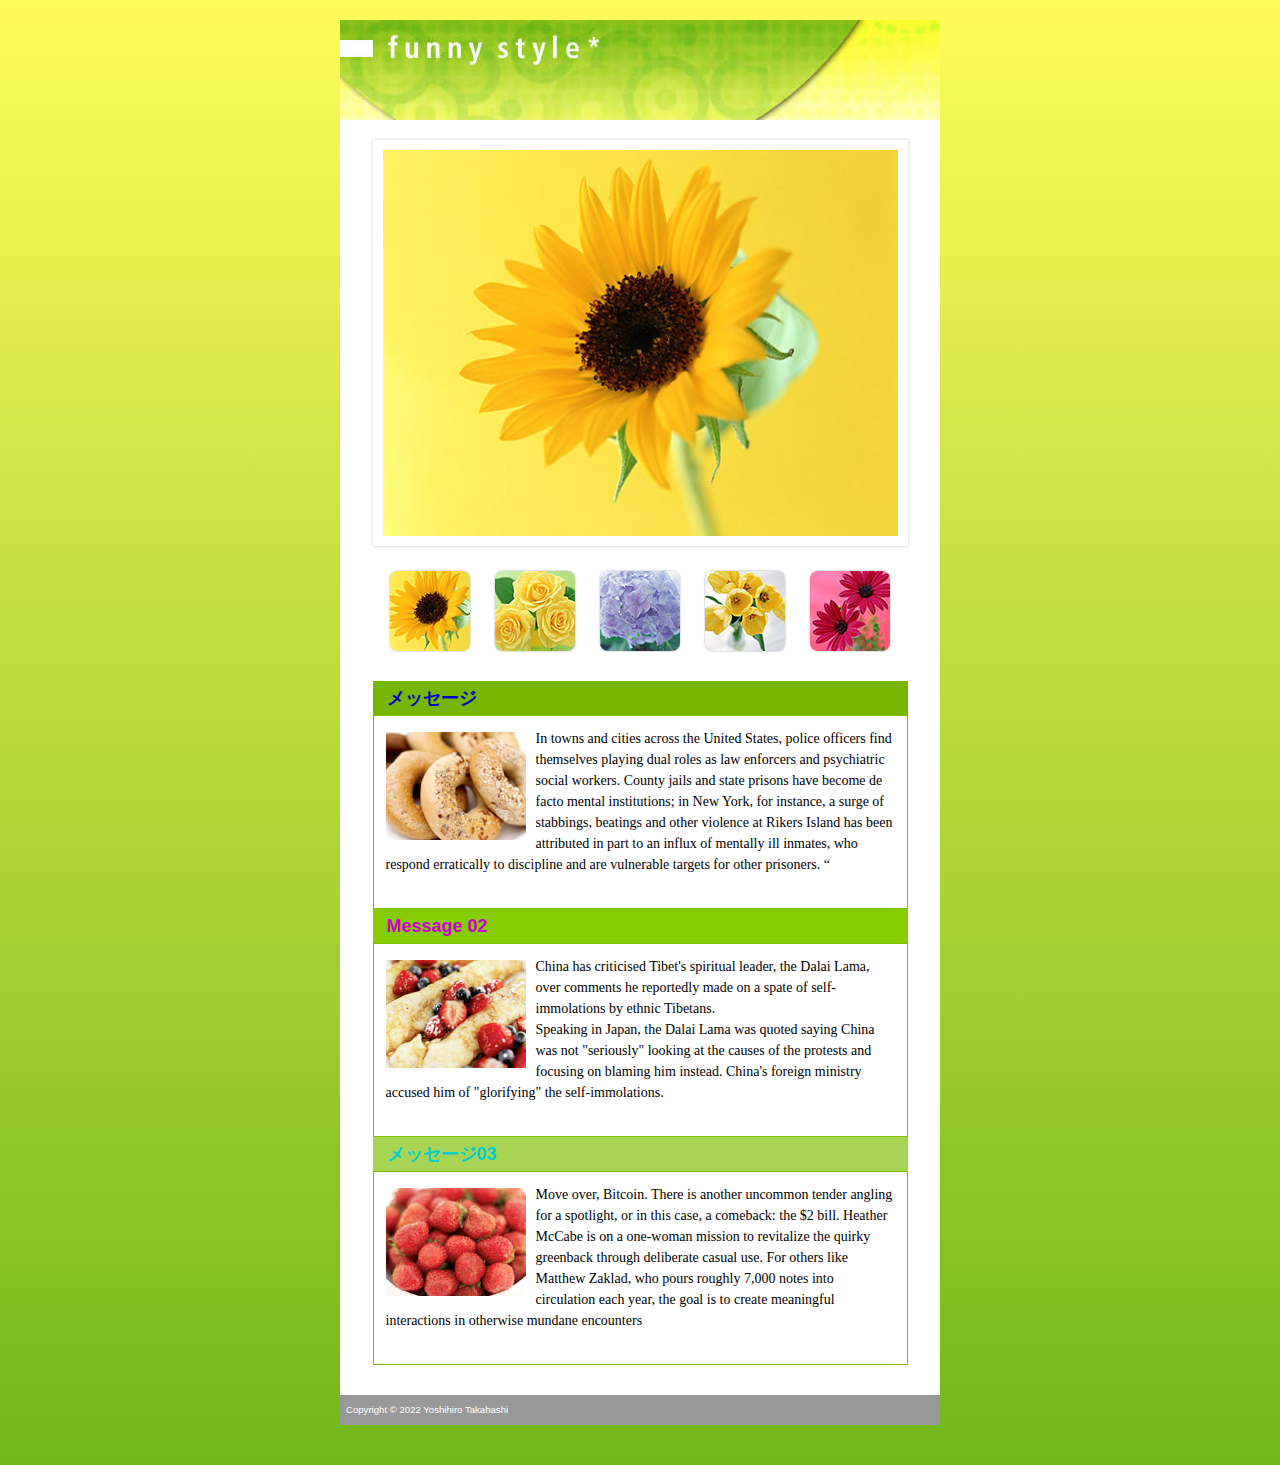
<file: index.html>
<!DOCTYPE html>
<html lang="ja">
  <head>
    <meta charset="UTF-8" />
    <meta http-equiv="X-UA-Compatible" content="IE=edge" />
    <meta name="viewport" content="width=device-width, initial-scale=1.0" />
    <link rel="stylesheet" href="css/reset.min.css" />
    <link
      rel="stylesheet"
      href="https://use.fontawesome.com/releases/v5.13.0/css/all.css"
      integrity="sha384-Bfad6CLCknfcloXFOyFnlgtENryhrpZCe29RTifKEixXQZ38WheV+i/6YWSzkz3V"
      crossorigin="anonymous"
    />
    <link rel="stylesheet" href="css/style.css" />
    <title>funny style</title>
  </head>

  <body>
    <div class="container">
      <header>
        <h1><img src="images/header.jpg" alt="funny style" /></h1>
      </header>
      <main>
        <section>
          <div class="imgArea">
            <ul>
              <li class="imgArea-img01">
                <img src="images/img_001.jpg" alt="花の写真01" />
              </li>
              <li class="imgArea-img02">
                <img src="images/img_002.jpg" alt="花の写真02" />
              </li>
              <li class="imgArea-img03">
                <img src="images/img_003.jpg" alt="花の写真03" />
              </li>
              <li class="imgArea-img04">
                <img src="images/img_004.jpg" alt="花の写真04" />
              </li>
              <li class="imgArea-img05">
                <img src="images/img_005.jpg" alt="花の写真05" />
              </li>
            </ul>
            <div id="prev"><i class="fas fa-chevron-left"></i></div>
            <div id="next"><i class="fas fa-chevron-right"></i></div>
          </div>
          <nav>
            <ul>
              <li><img src="images/img_001s.jpg" alt="花01" /></li>
              <li><img src="images/img_002s.jpg" alt="花02" /></li>
              <li><img src="images/img_003s.jpg" alt="花03" /></li>
              <li><img src="images/img_004s.jpg" alt="花04" /></li>
              <li><img src="images/img_005s.jpg" alt="花05" /></li>
            </ul>
          </nav>
        </section>
        <article>
          <section class="message-area">
            <h1 class="message-title">Message 01</h1>
            <p class="message-contents">
              <img src="images/photo01_thum.jpg" alt="Photo01" />In towns and cities across the
              United States, police officers find themselves playing dual roles as law enforcers and
              psychiatric social workers. County jails and state prisons have become de facto mental
              institutions; in New York, for instance, a surge of stabbings, beatings and other
              violence at Rikers Island has been attributed in part to an influx of mentally ill
              inmates, who respond erratically to discipline and are vulnerable targets for other
              prisoners. “
            </p>
          </section>
          <section class="message-area">
            <h1 class="message-title">Message 02</h1>
            <p class="message-contents">
              <img src="images/photo02_thum.jpg" alt="Photo02" />China has criticised Tibet's
              spiritual leader, the Dalai Lama, over comments he reportedly made on a spate of
              self-immolations by ethnic Tibetans.<br />
              Speaking in Japan, the Dalai Lama was quoted saying China was not "seriously" looking
              at the causes of the protests and focusing on blaming him instead. China's foreign
              ministry accused him of "glorifying" the self-immolations.
            </p>
          </section>
          <section class="message-area">
            <h1 class="message-title">Message 03</h1>
            <p class="message-contents">
              <img src="images/photo03_thum.jpg" alt="Photo03" />Move over, Bitcoin. There is
              another uncommon tender angling for a spotlight, or in this case, a comeback: the $2
              bill. Heather McCabe is on a one-woman mission to revitalize the quirky greenback
              through deliberate casual use. For others like Matthew Zaklad, who pours roughly 7,000
              notes into circulation each year, the goal is to create meaningful interactions in
              otherwise mundane encounters
            </p>
          </section>
        </article>
      </main>
      <footer class="fadeIn2">
        <p><small>Copyright &copy; 2022 Yoshihiro Takahashi</small></p>
      </footer>
    </div>
    <script>
      "use strict";
      // document.querySelector('.message-title').innerHTML = "メッセージ";
      // document.querySelector('.message-area:nth-of-type(1) h1').innerHTML = "メッセージ2";
      const msgTitle = document.querySelector('.message-title');
      const msgTitles = document.querySelectorAll('.message-title');
      const msgImg2 = document.querySelector('.message-area:nth-of-type(2) img')
      // >ボタン
      const next = document.querySelector('#next');
      // <ボタン
      const prev = document.querySelector('#prev');
      // 大きな写真のliタグ全て
      const mainImgLi = document.querySelectorAll('.imgArea li');
      // 小さい花のボタン
      const imgBtns = document.querySelectorAll('nav ul li');
      // message01〜message03
      const msgH1s = document.querySelectorAll('.message-title');
      let no = 0;
      let index = 0;

      next.addEventListener('mousedown',()=>{
        mainImgLi.forEach((img) => {
          img.classList.remove('fadeIn');
          img.classList.remove('fadeOut');
          img.classList.remove('fadeIn2');
        });
      });
      prev.addEventListener('mousedown',()=>{
        mainImgLi.forEach((img) => {
          img.classList.remove('fadeIn');
          img.classList.remove('fadeOut');
          img.classList.remove('fadeIn2');
        });
      });
      next.addEventListener('click',()=>{
        // console.log('クリック');

        // if(no < 4){
        //   no++;
        // }else{
        //   no = 0;
        // }
        no++;
        if(no == 5){
          no = 0;
        }    
        console.log(no);
        mainImgLi.forEach((img) => {
          img.style.opacity = 0;
        });
        mainImgLi[no].style.opacity = 1;
        mainImgLi[no].classList.add("fadeIn");
        if(no === 0){
          mainImgLi[4].classList.add("fadeOut");
        }else{
          mainImgLi[no-1].classList.add("fadeOut");
        }
      });

      prev.addEventListener('click',()=>{
        console.log('クリック');
        no--;
        if(no === -1){
          no = 4;
        }
        console.log(no);
        mainImgLi.forEach((img) => {
          img.style.opacity = 0;
        });
        mainImgLi[no].style.opacity = 1;
        mainImgLi[no].classList.add("fadeIn");
        if(no === 4){
          mainImgLi[0].classList.add("fadeOut");
        }else{
          mainImgLi[no+1].classList.add("fadeOut");
        }
      });

      imgBtns.forEach((btn) => {
        btn.addEventListener('mouseenter',()=>{
          btn.style.opacity = 0.5;
        });
        btn.addEventListener('mouseleave',()=>{
          btn.style.opacity = 1;
        });
        btn.addEventListener('mousedown',()=>{
          mainImgLi.forEach((img) =>{
            img.classList.remove("fadeIn2");
            img.classList.remove('fadeIn');
            img.classList.remove('fadeOut');
          });
        });
        btn.addEventListener('click',()=>{
          index = Array.from(imgBtns).indexOf(btn);
          console.log(index);
          no = index;
          mainImgLi.forEach((img) => {
            img.style.opacity = 0;
          });
          mainImgLi[index].style.opacity = 1;
          mainImgLi[index].classList.add("fadeIn2");
        });
      });

      msgH1s.forEach((h1)=>{
        h1.addEventListener('click',()=>{
          h1.nextElementSibling.classList.toggle('none');
        });
      });

      msgTitle.innerHTML = 'メッセージ';
      msgTitle.style.color = '#00c';
      msgTitles[1].style.color = '#c0c';
      msgTitles[2].style.color = '#0cc';
      msgTitles[2].innerHTML = 'メッセージ03';
      msgImg2.title = "クレープ";
      msgImg2.src = "images/photo04_thum.jpg";
      msgTitles[0].addEventListener('click',()=>{
        msgTitles[0].style.background = '#ccc';
      });
      msgTitles[1].addEventListener('mousedown',()=>{
        msgTitles[1].style.background = '#ccc';
      });
      msgTitles[2].addEventListener('mouseup',()=>{
        msgTitles[2].style.background = '#ccc';
      });
    </script>
  </body>
</html>
</file>
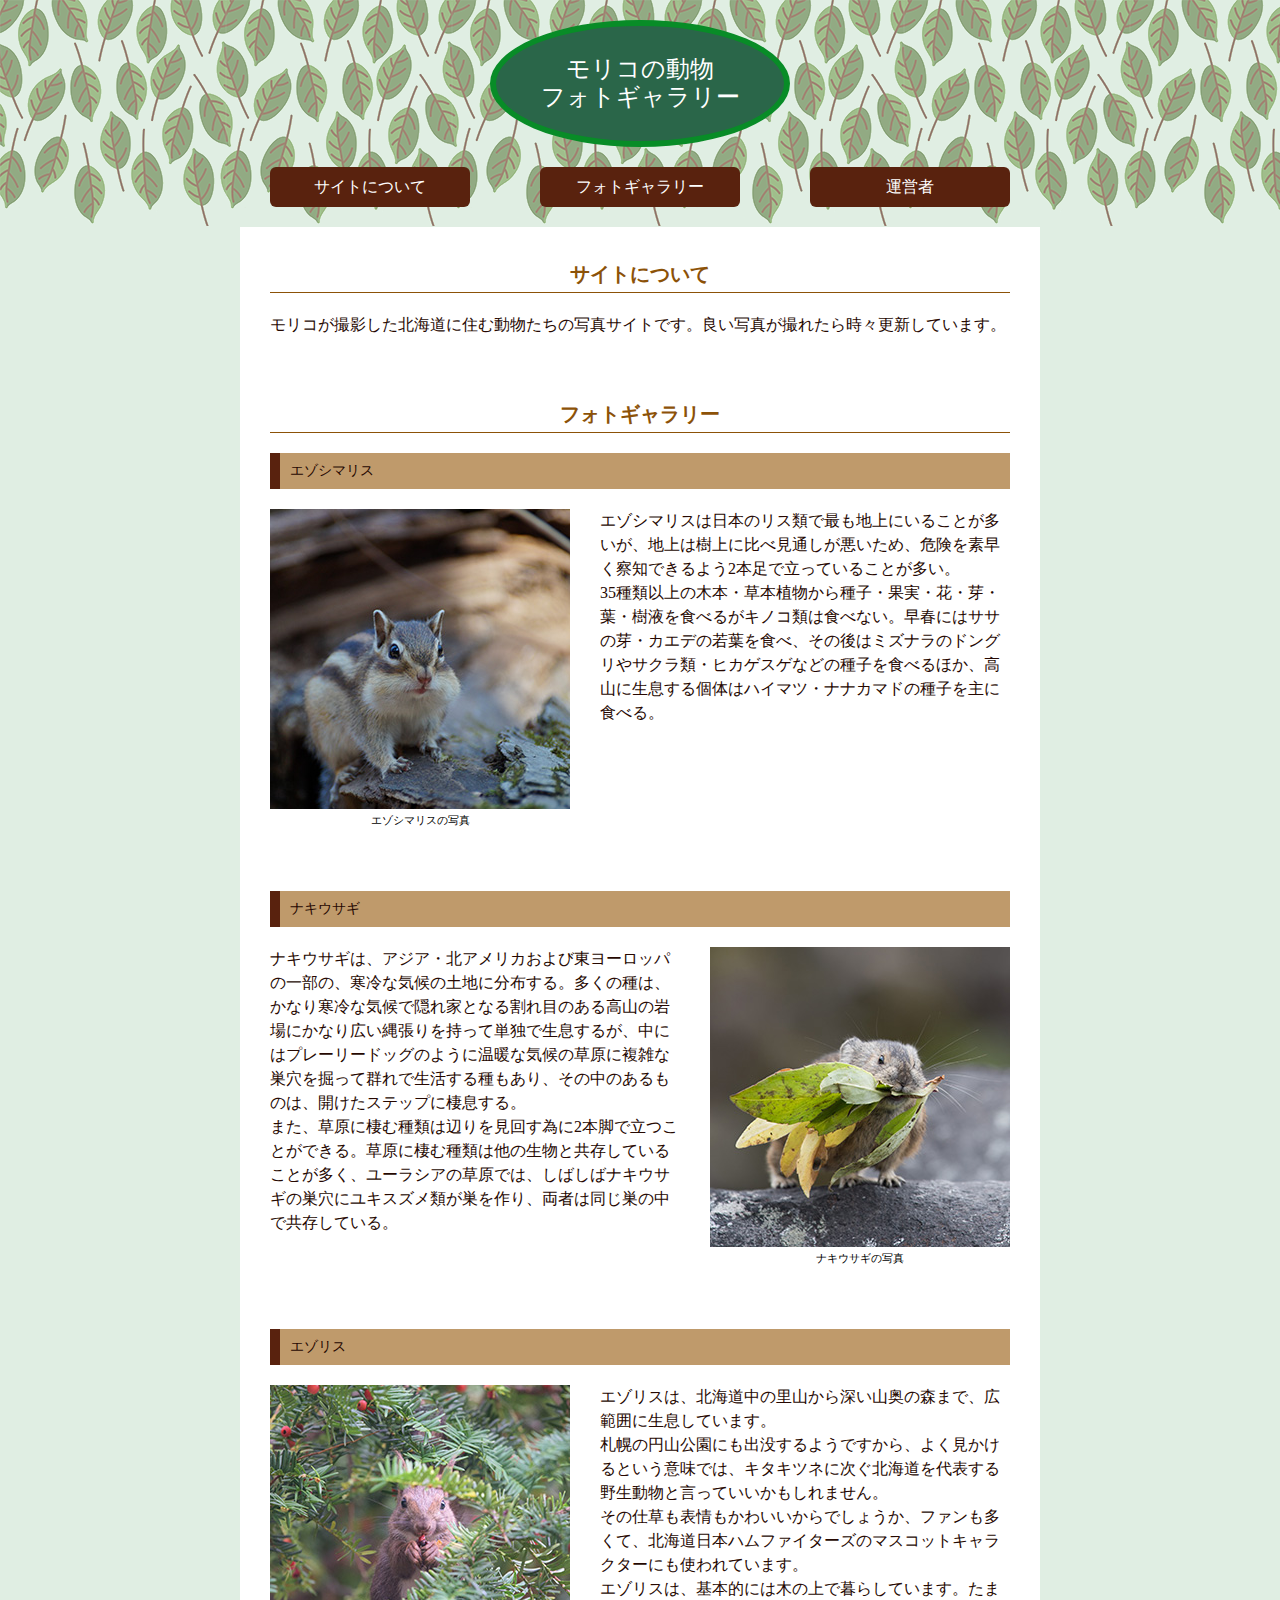
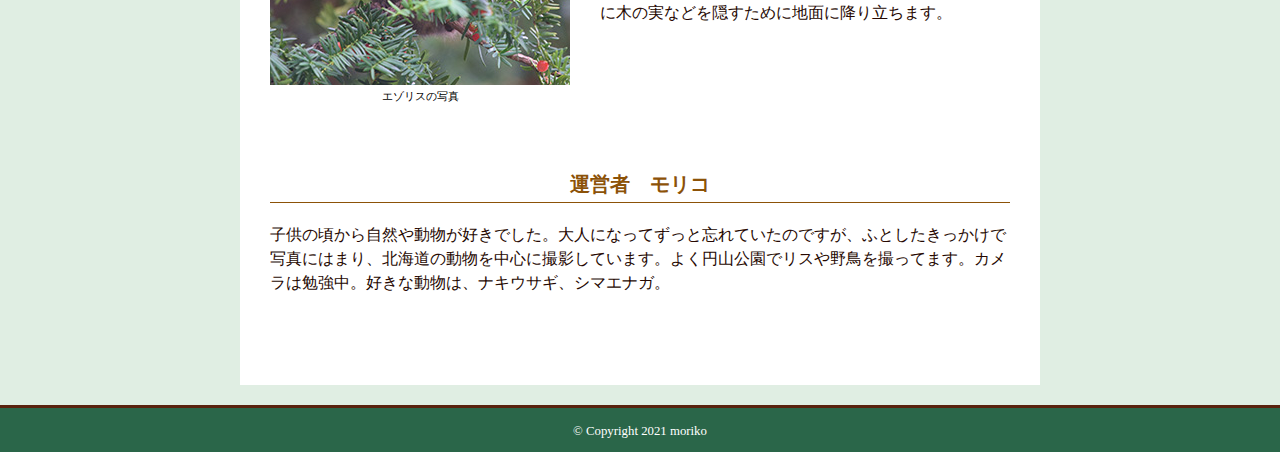
<file: practice/index.html>
<!DOCTYPE html>
<html lang="ja">
  <head>
    <meta charset="utf-8" />
    <title>JavaScriptの練習</title>
    <meta name="viewport" content="width=device-width, initial-scale=1" />
    <meta
      name="description"
      content="札幌市内にある円山原始林。そこに住む動物たちを紹介します。"
    />
    <link rel="stylesheet" href="css/reset.min.css" />
    <link rel="stylesheet" href="css/style.css" />
  </head>

  <body>
    <header>
      <h1>
        モリコの動物
        <br />
        フォトギャラリー
      </h1>
      <nav>
        <ul>
          <li><a href="#intro">サイトについて</a></li>
          <li><a href="#gallery">フォトギャラリー</a></li>
          <li><a href="#about">運営者</a></li>
        </ul>
      </nav>
    </header>

    <main>
      <section id="intro">
        <h2>サイトについて</h2>
        <p>
          モリコが撮影した北海道に住む動物たちの写真サイトです。良い写真が撮れたら時々更新しています。
        </p>
      </section>

      <section id="gallery">
        <h2>フォトギャラリー</h2>

        <section>
          <h3>エゾシマリス</h3>
          <div class="section-odd">
            <figure>
              <img src="img/squirrel-01.jpg" alt="エゾシマリス" />
              <figcaption>エゾシマリスの写真</figcaption>
            </figure>
            <p>
              エゾシマリスは日本のリス類で最も地上にいることが多いが、地上は樹上に比べ見通しが悪いため、危険を素早く察知できるよう2本足で立っていることが多い。
              <br />
              35種類以上の木本・草本植物から種子・果実・花・芽・葉・樹液を食べるがキノコ類は食べない。早春にはササの芽・カエデの若葉を食べ、その後はミズナラのドングリやサクラ類・ヒカゲスゲなどの種子を食べるほか、高山に生息する個体はハイマツ・ナナカマドの種子を主に食べる。
            </p>
          </div>
        </section>
        <section>
          <h3>ナキウサギ</h3>
          <div class="section-even">
            <figure>
              <img src="img/pika-01.jpg" alt="ナキウサギ" />
              <figcaption>ナキウサギの写真</figcaption>
            </figure>
            <p>
              ナキウサギは、アジア・北アメリカおよび東ヨーロッパの一部の、寒冷な気候の土地に分布する。多くの種は、かなり寒冷な気候で隠れ家となる割れ目のある高山の岩場にかなり広い縄張りを持って単独で生息するが、中にはプレーリードッグのように温暖な気候の草原に複雑な巣穴を掘って群れで生活する種もあり、その中のあるものは、開けたステップに棲息する。
              <br />
              また、草原に棲む種類は辺りを見回す為に2本脚で立つことができる。草原に棲む種類は他の生物と共存していることが多く、ユーラシアの草原では、しばしばナキウサギの巣穴にユキスズメ類が巣を作り、両者は同じ巣の中で共存している。
            </p>
          </div>
        </section>
        <section>
          <h3>エゾリス</h3>
          <div class="section-odd">
            <figure>
              <img src="img/squirrel2-01.jpg" alt="エゾリス" />
              <figcaption>エゾリスの写真</figcaption>
            </figure>
            <p>
              エゾリスは、北海道中の里山から深い山奥の森まで、広範囲に生息しています。
              <br />
              札幌の円山公園にも出没するようですから、よく見かけるという意味では、キタキツネに次ぐ北海道を代表する野生動物と言っていいかもしれません。
              <br />
              その仕草も表情もかわいいからでしょうか、ファンも多くて、北海道日本ハムファイターズのマスコットキャラクターにも使われています。
              <br />
              エゾリスは、基本的には木の上で暮らしています。たまに木の実などを隠すために地面に降り立ちます。
            </p>
          </div>
        </section>
      </section>

      <section id="about">
        <h2>運営者　モリコ</h2>
        <p>
          子供の頃から自然や動物が好きでした。大人になってずっと忘れていたのですが、ふとしたきっかけで写真にはまり、北海道の動物を中心に撮影しています。よく円山公園でリスや野鳥を撮ってます。カメラは勉強中。好きな動物は、ナキウサギ、シマエナガ。
        </p>
      </section>
    </main>

    <footer>
      <p><small>© Copyright 2021 moriko</small></p>
    </footer>
  </body>
</html>
</file>
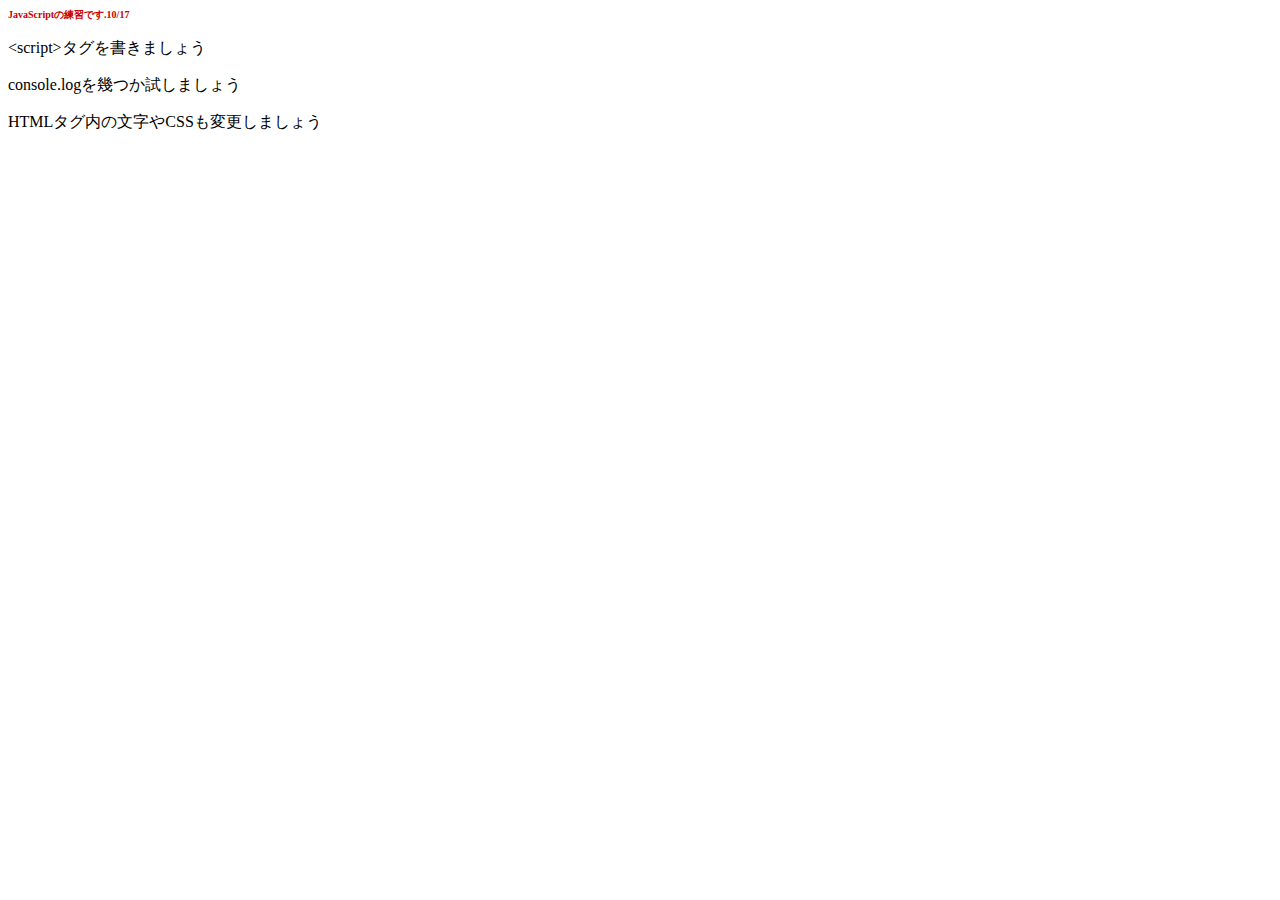
<file: sample.html>
<!DOCTYPE html>
<html lang="ja">
  <head>
    <meta charset="UTF-8" />
    <meta http-equiv="X-UA-Compatible" content="IE=edge" />
    <meta name="viewport" content="width=device-width, initial-scale=1.0" />
    <title>練習用ファイル test</title>
  </head>
  <body>
    <h1 id="test01">練習用のファイルです</h1>
    <p class="sample01">&lt;script&gt;タグを書きましょう</p>
    <p class="sample01">console.logを幾つか試しましょう</p>
    <p class="sample01">HTMLタグ内の文字やCSSも変更しましょう</p>
    <script>
      "use strict";
      // 1行コメント
      /*
        複数行の
        コメント
      */
      console.log('こんにちは', 'おはよう', 'こんばんは');
      console.log('こんばんは');
      console.log('おは');
      console.log('こん');
      console.log('寒い');
      console.log('あつい');
      let itemName = 'みかんジュース';
      console.log(`${itemName}を飲んだ`);
      document.querySelector('#test01').innerHTML = 'JavaScriptの練習です.10/17';
      document.querySelector('#test01').style.color = '#c00';
      document.querySelector('#test01').style.fontSize = '10px';
      
    </script>
  </body>
</html>
</file>
<file: css/style.css>
@charset "utf-8";

body {
  padding: 0 0 20px 0;
  background: linear-gradient(0deg, #72b819 0%, #fefc5a 100%);
}

.container {
  width: 600px;
  margin: 20px auto;
  background-color: #ffffff;
}

header h1 {
  width: 600px;
  height: 100px;
}

.imgArea {
  width: 535px;
  height: 401px;
  margin: 20px auto 10px;
  position: relative;
}

.imgArea ul {
  position: relative;
}
.imgArea li {
  position: absolute;
  top: 0;
  left: 0;
}

.imgArea .imgArea-img01 {
  opacity: 1;
}
.imgArea .imgArea-img02 {
  opacity: 0;
}
.imgArea .imgArea-img03 {
  opacity: 0;
}
.imgArea .imgArea-img04 {
  opacity: 0;
}
.imgArea .imgArea-img05 {
  opacity: 0;
}
.imgArea img {
  display: block;
  width: 535px;
  height: auto;
  border: 10px solid #fff;
  box-shadow: 0px 0px 3px #ccc;
}

#prev {
  color: #fff;
  text-shadow: 3px 3px 6px #ccc;
  font-size: 60px;
  position: absolute;
  top: 50%;
  transform: translateY(-50%);
  left: 10px;
  cursor: pointer;
}

#next {
  color: #fff;
  text-shadow: 3px 3px 6px #ccc;
  font-size: 60px;
  position: absolute;
  top: 50%;
  transform: translateY(-50%);
  right: 11px;
  cursor: pointer;
}

nav ul {
  width: 500px;
  margin: 30px auto 30px;
  display: flex;
  justify-content: space-between;
}

nav li {
  cursor: pointer;
  width: 80px;
  height: 80px;
}

nav li img {
  border-radius: 8px;
  box-shadow: 0px 0px 2px #999;
}

article {
  width: 535px;
  margin: 0 auto;
}

.message-title {
  background: #76b500;
  color: #fff;
  padding: 8px 0 8px 14px;
  font-family: Tahoma, Geneva, sans-serif;
  font-weight: bold;
  font-size: 18px;
  cursor: pointer;
}

.message-area:nth-of-type(2) .message-title {
  background: #85cc00;
}

.message-area:nth-of-type(3) .message-title {
  background: #a8d454;
}

.message-contents {
  padding: 12px;
  border: 1px #7dbf00 solid;
  font-family: Georgia, "Times New Roman", Times, serif;
  line-height: 1.5;
  font-size: 14px;
  height: 194px;
  overflow: hidden;
  transition: height 0.3s, padding 0.3s;
}

.message-contents.none {
  height: 0;
  padding: 0 12px;
}

.message-contents img {
  float: left;
  margin-right: 10px;
  margin-top: 4px;
}

footer {
  margin: 30px 0 0 0;
  padding: 10px 0 10px 6px;
  background-color: #999999;
  color: #ffffff;
  font-size: 60%;
  font-family: Verdana, Geneva, sans-serif;
}

footer p {
  transition: opacity 0.5s linear 0s;
}
footer p:hover {
  opacity: 0.3;
}

.fadeIn {
  animation: fadeIn 0.6s ease 0s 1 normal;
}
.fadeOut {
  animation: fadeOut 0.6s ease 0s 1 normal;
}
.fadeIn2 {
  animation: fadeIn2 0.6s ease-out 0s 1 normal;
}
@keyframes fadeIn2 {
  0% {
    opacity: 0;
    transform: translateY(-100px);
  }
  100% {
    opacity: 1;
    transform: translateY(0);
  }
}
@keyframes fadeIn {
  0% {
    opacity: 0;
    transform: scale(0.95);
  }
  100% {
    opacity: 1;
    transform: scale(1);
  }
}

@keyframes fadeOut {
  0% {
    opacity: 1;
    transform: scale(1);
  }
  100% {
    opacity: 0;
    transform: scale(0.95);
  }
}
</file>
<file: practice/css/style.css>
/* ここから下に CSSを記述すること */
body {
    background: #e0eee3 url(../img/bg/bg.png) repeat-x;
}

/* サイトタイトル */
h1 {
    font-size: 24px;
    color: #fff;
    text-align: center;
    background: #2A6649;
    margin: 20px auto;
    padding: 30px 0;
    width: 300px;
    border: 6px #088C27 solid;
    /* border: 2px solid #59220E; */
    border-radius: 50%;
}



nav ul {
    margin: 0 auto;
    display: flex;
    justify-content: center;
}

nav li {
    width: 200px;
    height: 40px;
}

nav li + li {
    margin-left: 70px;
}

nav li a {
    display: block;
    border-radius: 6px;
    width: 100%;
    height: 100%;
    color: #fff;
    background: #59220E;
    text-align: center;
    line-height: 40px;
}

a:hover {
    color: #59220E;
    background: #fff;
}

/* 見出し */
h2 {
    margin-bottom: 20px;
    padding: 6px;
    text-align: center;
    border-bottom: solid 1px #8C5208;
    color: #8C5208;
    font-weight: bold;
    font-size: 20px;
}

h3 {
    background-color: #BF9A6B;
    color: #260801;
    padding: 10px;
    font-size: 14px;
    margin-bottom: 20px;
    border-left: 10px solid #59220E;
}

p {
    color: #260801;
    line-height: 1.5;
}

/* コピーライト */
footer {
    margin-top: 20px;
    border-top: solid 3px #59220E;
    padding: 10px;
    text-align: center;
    background: #2A6649;
}

footer p {
    color: #fff;
}

/* コンテンツ幅の上限を設定 */
main {
    background: #fff;
    max-width: 800px;
    margin: 0 auto;
    padding: 30px;
}

section div{
  display:flex;
}

/* ここから上にCSSを記述すること */
nav {
    margin-bottom: 20px;
}
section {
    margin: 0 0 60px;
}

.section-odd,
.section-even {
    justify-content: space-between;
}

.section-odd p,
.section-even p {
    width: 410px;
}

.section-even {
    flex-direction: row-reverse;
}

figcaption {
    text-align: center;
    line-height: 2;
    font-size: 11px;
}
</file>
